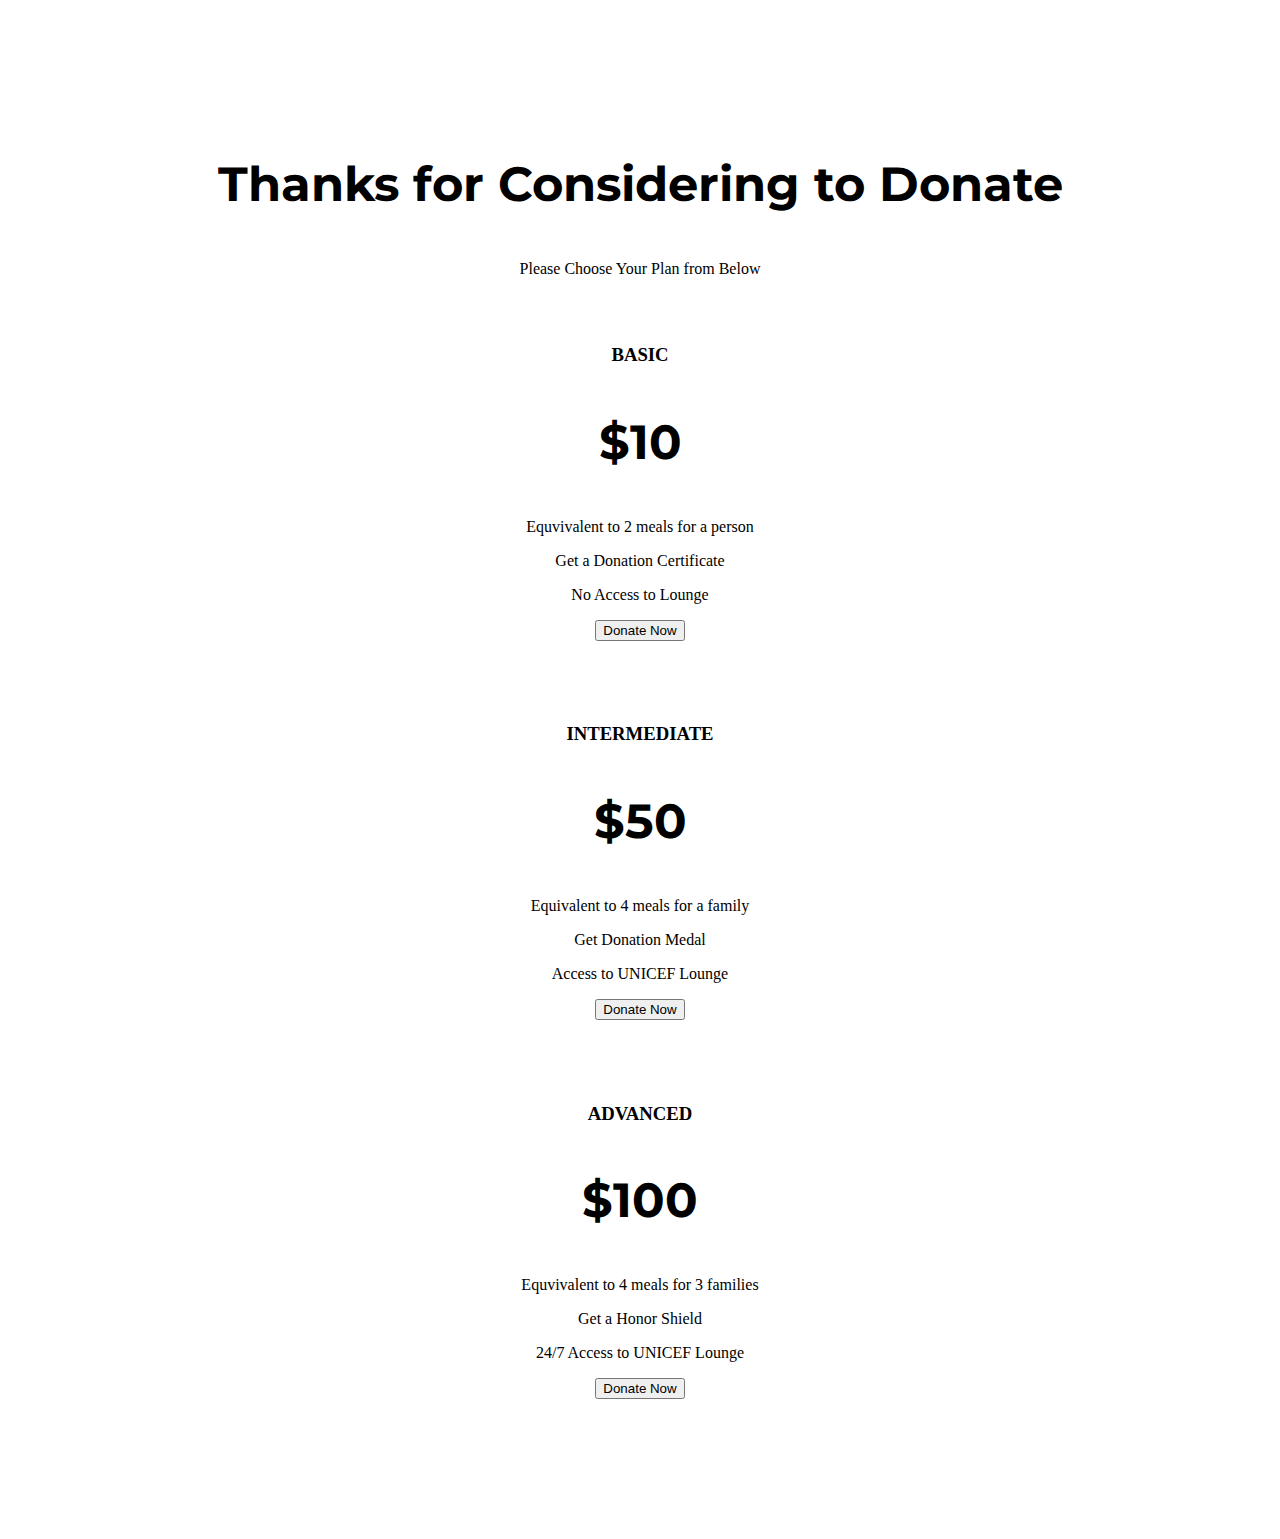
<file: donate.html>
<html>
    
<head>
  <meta charset="utf-8">
  <title>Donate Now</title>
  <!-- Bootstrap -->
  <link rel="stylesheet" href="https://cdn.jsdelivr.net/npm/bootstrap@4.6.1/dist/css/bootstrap.min.css" integrity="sha384-zCbKRCUGaJDkqS1kPbPd7TveP5iyJE0EjAuZQTgFLD2ylzuqKfdKlfG/eSrtxUkn" crossorigin="anonymous">
  <script src="https://cdn.jsdelivr.net/npm/jquery@3.5.1/dist/jquery.slim.min.js" integrity="sha384-DfXdz2htPH0lsSSs5nCTpuj/zy4C+OGpamoFVy38MVBnE+IbbVYUew+OrCXaRkfj" crossorigin="anonymous"></script>
  <script src="https://cdn.jsdelivr.net/npm/bootstrap@4.6.1/dist/js/bootstrap.bundle.min.js" integrity="sha384-fQybjgWLrvvRgtW6bFlB7jaZrFsaBXjsOMm/tB9LTS58ONXgqbR9W8oWht/amnpF" crossorigin="anonymous"></script>
  <link rel="stylesheet" href="css/donat.css">
  <!-- Google Fonts -->
  <link rel="preconnect" href="https://fonts.googleapis.com">
  <link rel="preconnect" href="https://fonts.gstatic.com" crossorigin>
  <link href="https://fonts.googleapis.com/css2?family=Montserrat:wght@900&family=Ubuntu:wght@300&display=swap" rel="stylesheet">
  <link rel="preconnect" href="https://fonts.googleapis.com">
  <link rel="preconnect" href="https://fonts.gstatic.com" crossorigin>
  <!-- Font Awesome -->
  <link rel="stylesheet" href="https://pro.fontawesome.com/releases/v5.10.0/css/all.css" integrity="sha384-AYmEC3Yw5cVb3ZcuHtOA93w35dYTsvhLPVnYs9eStHfGJvOvKxVfELGroGkvsg+p" crossorigin="anonymous" </head>

<body class="nuv">
    <!-- Pricing -->
  <section id="pricing">
    <h2>Thanks for Considering to Donate</h2>
    <p>Please Choose Your Plan from Below</p>
      <div class="row">
        <div class="pri col-lg-4 col-md-6 ">
          <div class="card">
            <div class="card-header">
              <h3>BASIC</h3>
            </div>
            <div class="card-body">
              <h2>$10</h2>
              <p>Equvivalent to 2 meals for a person</p>
              <p>Get a Donation Certificate</p>
              <p>No Access to Lounge</p>
              <button type="button" class="btn btn-outline-primary">Donate Now</button>
            </div>
          </div>
        </div>
        <div class=" pri col-lg-4 col-md-6">
          <div class="card">
            <div class="card-header">
              <h3>INTERMEDIATE</h3>
            </div>
            <div class="card-body">
              <h2>$50</h2>
              <p>Equivalent to 4 meals for a family</p>
              <p>Get Donation Medal</p>
              <p>Access to UNICEF Lounge</p>
              <button type="button" class="btn btn-primary">Donate Now</button>
            </div>
          </div>
        </div>
        <div class="pri col-lg-4">
          <div class="card">
            <div class="card-header">
              <h3>ADVANCED</h3>
            </div>
            <div class="card-body">
              <h2>$100</h2>
              <p>Equvivalent to 4 meals for 3 families</p>
              <p>Get a Honor Shield</p>
              <p>24/7 Access to UNICEF Lounge</p>
              
              <button type="button" class="btn btn-primary">Donate Now</button>
            </div>
          </div>
      </div>
    </div>

  </section>

</body>
</file>
<file: css/donat.css>
#nuv{
  /* background-image:  */
  background-color: #ef8172;
    background-repeat:no-repeat;
    background-position: center;
    background-size: cover;
    background-attachment: fixed;
  }
  
  h1{
    font-family: 'Montserrat', sans-serif;
    size:3em;
    line-height: 2;
    color:white;
    margin-bottom: 150px;
    font-size: 50px;
    position: relative;
    top:100px;
  }
  h2{
    font-family: 'Montserrat', sans-serif;
    font-size: 3em;
    line-height: 1.5;
  
  }
  .container-fluid{
    padding: 3% 15%;
  }
  .hi1{
    width: 20%;
    border-radius: 50%;
    top: 129px;
    right:100px;
    z-index: 0;
    
  }
  .hi{
    width: 80%;
    position: absolute;
    border-radius: 70%;
    top: 129px;
    right:100px;
    z-index: 0;
    /* transform: rotate(25deg); */
  
  }
  
  /* Navigation Bar */
  .navbar-brand{
    font-family:"Ink free","MV Boli",Arial, Helvetica, sans-serif;
      font-style:italic;
      /*font-weight: bold;*/
      font-size: 25px;
      text-decoration:normal;
      color:rgb(25, 151, 74);
  
  }
  .nav-item{
    padding-left: 18px
  }
  .nav-link{
    font-family: 'Montserrat'
  }
  .navbar{
    padding-left: 0;
    padding-bottom:50px;
  
  }
  /* Download Buttons */
  .lowlife{
    margin: 0 3% 38% 0;
  
  }
  /* Features */
  .fa-check-circle{
    color:#ef8172;
    margin-bottom: 1rem;
  
  }
  .fa-bullseye{
    color:#ef8172;
    margin-bottom: 1rem;
  }
  .fa-heart{
    color:#ef8172;
    margin-bottom: 1rem;
  }
  
  #features{
    padding: 8.5% 15%;
    text-align: center;
    background-color: white;
    position: relative;
    z-index: 1;
  
  
  }
  .new{
    font-family: 'Montserrat', sans-serif;
    font-size: 1.5rem;
  }
  .new1{
    color: #8f8f8f;
    font-size: 1rem;
  }
  .fa-check-circle:hover, .fa-bullseye:hover, .fa-heart:hover{
    color: #ff4c66;
  }
  /* Testimonial Sections */
  .carousel-item{
    padding: 7% 15%;
    text-align: center;
    background-color: #ef8172;
    color: white;
  }
  .doggy{
    border-radius: 100%;
    width: 30%;
    margin:20px
  }
  /* Press */
  #press{
    background-color: #ef8172;
    text-align: center;
    padding-bottom: 3%;
  
  }
  .test{
    width: 15%;
    margin:20px 20px 20px 50px;
  }
  #pricing{
    padding: 100px;
    text-align: center;
  }
  .pri{
    padding: 3% 2%
  }
  @media (max-width:1028px){
    #title{
      text-align: center;
      height: auto;
  
    }
    .hi{
      position: static;
      transform: rotate(0);
    }
  }
  #cta{
    background-color: #ff4c68;
    font-family:  'Montserrat', sans-serif;
    color: white;
    text-align: center;
    position: relative;
    bottom:60px;
  
  }
  .ctaimg{
    margin-right: 3%;
    margin-bottom: 5%;
    position:relative;
    bottom: 42px;
  
  
  }
  .ctatxt{
    line-height:2;
    margin:10%;
    padding-top: 100px;
    font-size: 3.75rem;
  }
  #footer{
    text-align: center;
  }
  .fimg{
    margin-right: 1%;
    line-height: 4;
  }
  .j{
    border-radius: 100%;
  }
</file>
